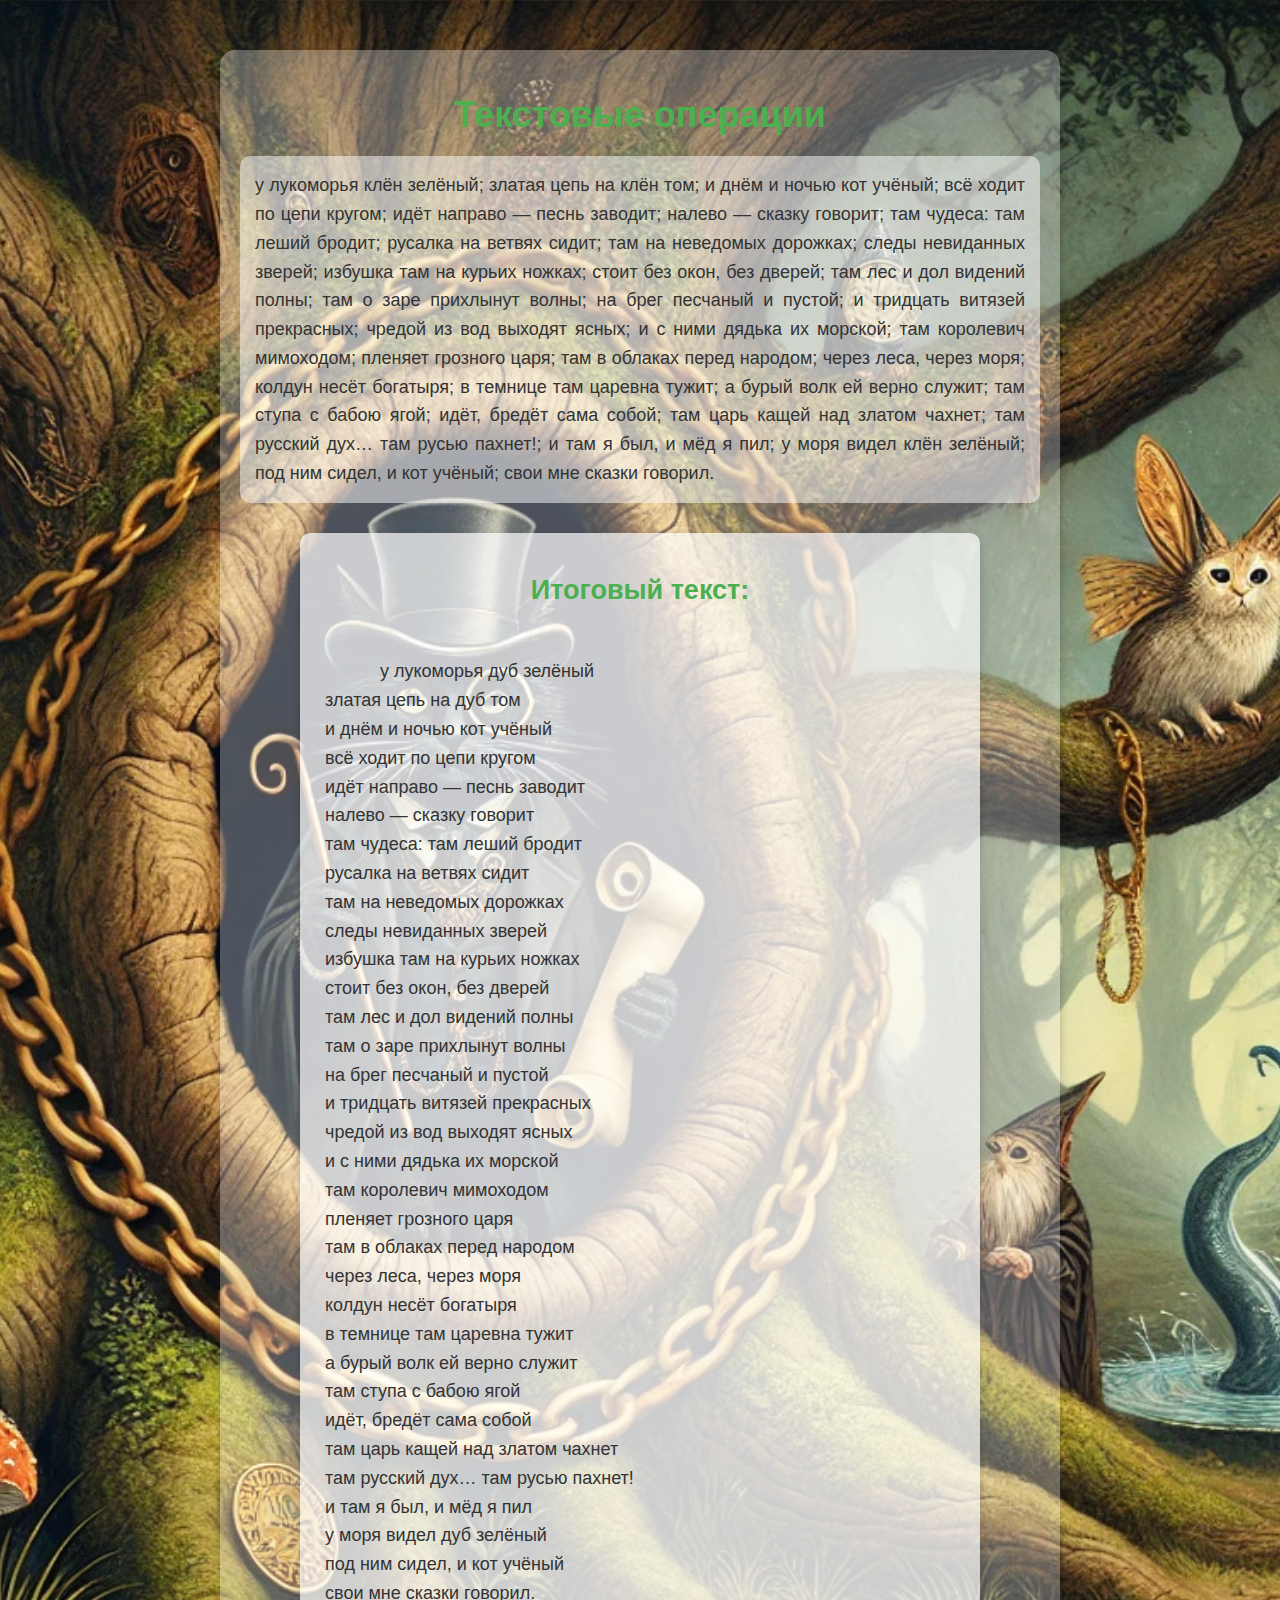
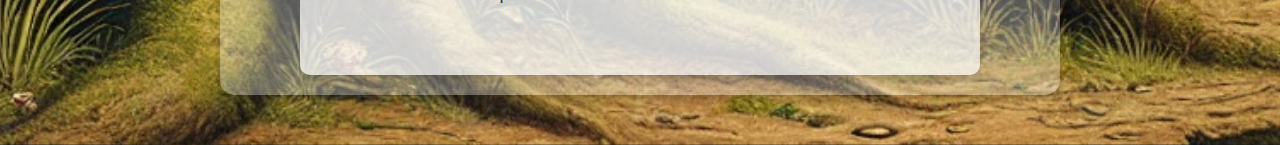
<file: task2_text/index.html>
<!DOCTYPE html>
<html lang="ru">
<head>
    <meta charset="UTF-8">
    <meta name="viewport" content="width=device-width, initial-scale=1.0">
    <title>Текстовые операции</title>
    <link rel="stylesheet" href="styles.css">
</head>
<body>
    <div class="container">
        <h1>Текстовые операции</h1>
        <div id="originalText" class="text-box">
            у лукоморья клён зелёный; златая цепь на клён том; и днём и ночью кот учёный; всё ходит по цепи кругом; идёт направо — песнь заводит; налево — сказку говорит; там чудеса: там леший бродит; русалка на ветвях сидит; там на неведомых дорожках; следы невиданных зверей; избушка там на курьих ножках; стоит без окон, без дверей; там лес и дол видений полны; там о заре прихлынут волны; на брег песчаный и пустой; и тридцать витязей прекрасных; чредой из вод выходят ясных; и с ними дядька их морской; там королевич мимоходом; пленяет грозного царя; там в облаках перед народом; через леса, через моря; колдун несёт богатыря; в темнице там царевна тужит; а бурый волк ей верно служит; там ступа с бабою ягой; идёт, бредёт сама собой; там царь кащей над златом чахнет; там русский дух… там русью пахнет!; и там я был, и мёд я пил; у моря видел клён зелёный; под ним сидел, и кот учёный; свои мне сказки говорил.
        </div>
        <div id="resultText">
            <h2>Итоговый текст:</h2>
            <p id="modifiedText">Результат будет здесь...</p>
        </div>
    </div>
    <script src="script.js"></script>
</body>
</html>
</file>
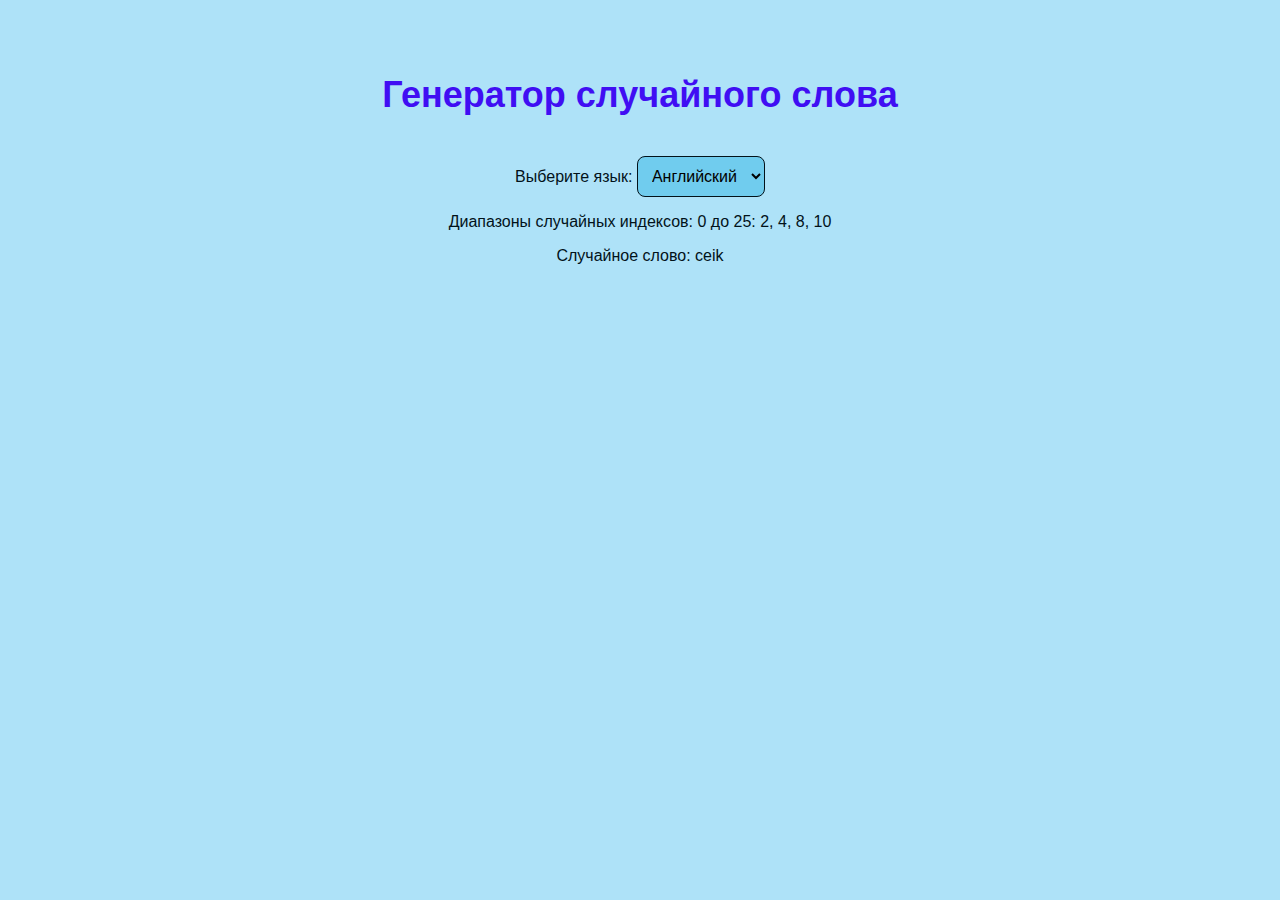
<file: task3_alphabet/index.html>
<!DOCTYPE html>
<html lang="ru">

<head>
    <meta charset="UTF-8">
    <meta name="viewport" content="width=device-width, initial-scale=1.0">
    <title>Случайное слово</title>
    <style>
        body {
            font-family: Arial, sans-serif;
            background-color: #AEE2F8;
            color: #02121a;
            text-align: center;
            padding: 50px;
            margin: 0;
        }

        h1 {
            color: #400ef3;
            font-size: 36px;
            margin-bottom: 20px;
        }

        select {
            padding: 10px;
            font-size: 16px;
            margin-top: 20px;
            background-color: #70ccee;
            border: 1px solid #02121a;
            border-radius: 8px;
        }
    </style>
</head>

<body>
    <h1>Генератор случайного слова</h1>
    <label for="languageSelect">Выберите язык:</label>
    <select id="languageSelect">
        <option value="english">Английский</option>
        <option value="german">Немецкий</option>
        <option value="russian">Русский</option>
        <option value="spanish">Испанский</option>
    </select>
    <p>Диапазоны случайных индексов: <span id="indexRange"></span></p>
    <p>Случайное слово: <span id="randomWord"></span></p>
    <script src="script.js"></script>
</body>

</html>
</file>
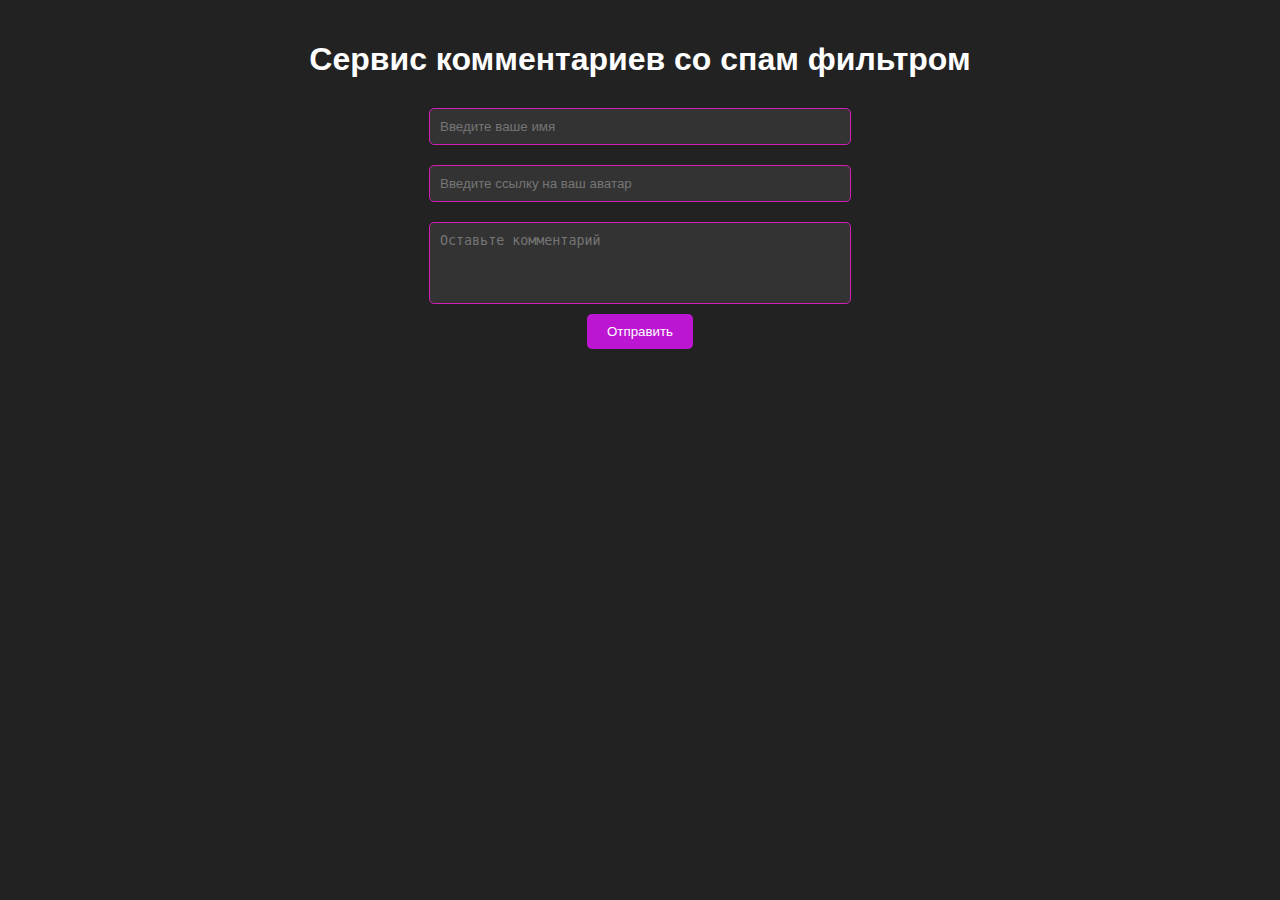
<file: task4_star/index.html>
<!DOCTYPE html>
<html lang="ru">
<head>
    <meta charset="UTF-8">
    <meta name="viewport" content="width=device-width, initial-scale=1.0">
    <title>Сервис комментариев неделя 12я, задание со звездочкой</title>
    <link rel="stylesheet" href="styles.css">
</head>
<body>
    <h1>Сервис комментариев со спам фильтром</h1>
    <div class="comment-form">
        <input id="username" class="input-field" type="text" placeholder="Введите ваше имя" />
        <input id="avatar" class="input-field" type="text" placeholder="Введите ссылку на ваш аватар" />
        <textarea id="comment" class="input-field" rows="4" placeholder="Оставьте комментарий"></textarea>
        <button class="submit-button" onclick="submitComment()">Отправить</button>
    </div>
    <ul id="commentList" class="comment-list">
        <!-- добавление области с комментариями через скрипт -->
    </ul>
    <script src="script.js"></script>
</body>
</html>
</file>
<file: task2_text/styles.css>
body {
  font-family: "Arial", sans-serif;
  background-image: url("./assets/tree.webp"); 
  background-size: cover;
  background-position: center;
  color: #333;
  margin: 0;
  padding: 0;
}

.container {
  max-width: 800px;
  margin: 50px auto;
  background-color: rgba(255, 255, 255, 0.3);
  padding: 20px;
  border-radius: 15px;
  box-shadow: 0 4px 10px rgba(0, 0, 0, 0.2);
}

h1 {
  text-align: center;
  color: #4caf50;
  font-size: 36px;
  margin-bottom: 20px;
}

.text-box {
  font-size: 18px;
  line-height: 1.6;
  color: #333;
  background-color: rgba(255, 255, 255, 0.5);
  padding: 15px;
  border-radius: 10px;
  margin-bottom: 30px;
  text-align: justify;
}

#resultText {
  font-size: 18px;
  color: #4caf50;
  background-color: rgba(255, 255, 255, 0.7);
  padding: 20px;
  border-radius: 10px;
  margin-top: 30px;
  text-align: center; 
  max-width: 80%; 
  margin-left: auto;
  margin-right: auto; 
  box-shadow: 0 4px 10px rgba(0, 0, 0, 0.2); 
}

#modifiedText {
    font-size: 18px;
    line-height: 1.6;
    color: #333;
    word-wrap: break-word; 
    white-space: pre-wrap; 
    text-align: justify; 
}
</file>
<file: task4_star/styles.css>
body {
    font-family: Arial, sans-serif;
    background-color: #222;
    color: #fff;
    margin: 0;
    padding: 20px;
}

h1 {
    text-align: center;
    margin-bottom: 20px;
}

.comment-form {
    display: flex;
    flex-direction: column;
    align-items: center;
    margin-bottom: 20px;
}

.input-field {
    margin: 10px;
    padding: 10px;
    width: 80%;
    max-width: 400px;
    border-radius: 5px;
    border: 1px solid #d11eb3;
    background-color: #333;
    color: #fff;
}

input:invalid {
    border-color: red; 
}

input:valid {
    border-color: #d11eb3;
}

textarea {
    resize: none; 
}

.submit-button {
    padding: 10px 20px;
    background-color: #bd16d3;
    color: white;
    border: none;
    border-radius: 5px;
    cursor: pointer;
}

.comment-list {
    margin-top: 20px;
    list-style-type: none;
    padding: 0;
}

.comment {
    display: flex;
    align-items: center;
    margin-bottom: 15px;
    padding: 10px;
    background-color: #444;
    border-radius: 5px;
}

.comment img {
    width: 40px;
    height: 40px;
    border-radius: 50%;
    margin-right: 10px;
}

.comment-text {
    max-width: 100%; 
    max-height: 20vh;
    overflow-y: auto;
    padding: 10px;
    background-color: #333; 
    border-radius: 5px;
    flex: 1; 
}

.submit-button:hover {
    background-color: #d11eb3;
}
</file>
